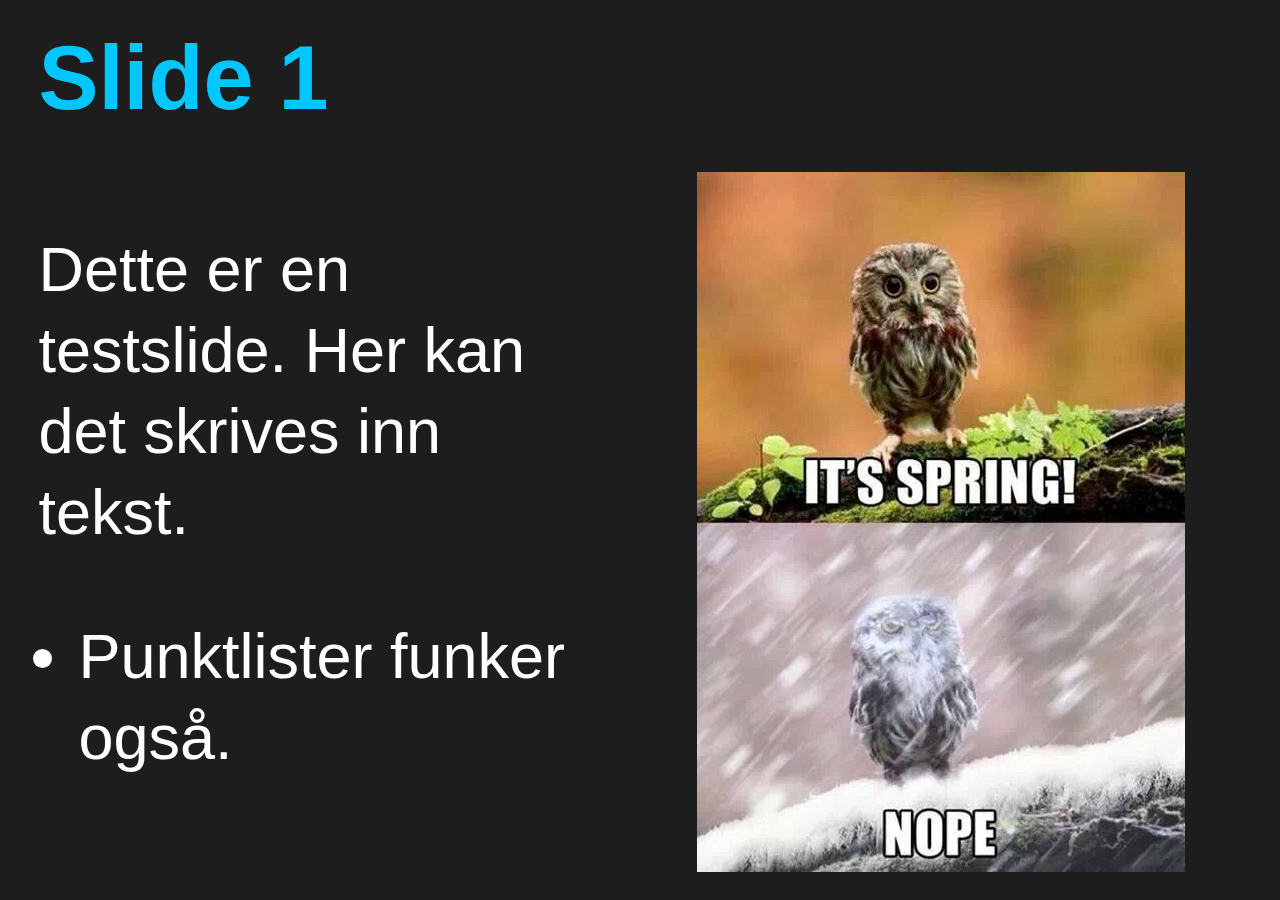
<file: html/slide1.htm>
<!DOCTYPE html>
<html>
<head>
<meta charset="UTF-8">
<title>Infoslides</title>
<link rel="stylesheet" type="text/css" href="templates/dark/dark.css">
</head>

<body>
<h1>Slide 1</h1>
<div id="placeholder_text">
<p>Dette er en testslide. Her kan det skrives inn tekst.</p>
<ul>
	<li>Punktlister funker ogs&aring;.</li>
</ul>
</div>
<div id="placeholder_img">
<img src="images/slides/spring.jpg" alt="Spring">
</div>
</body>

</html>
</file>
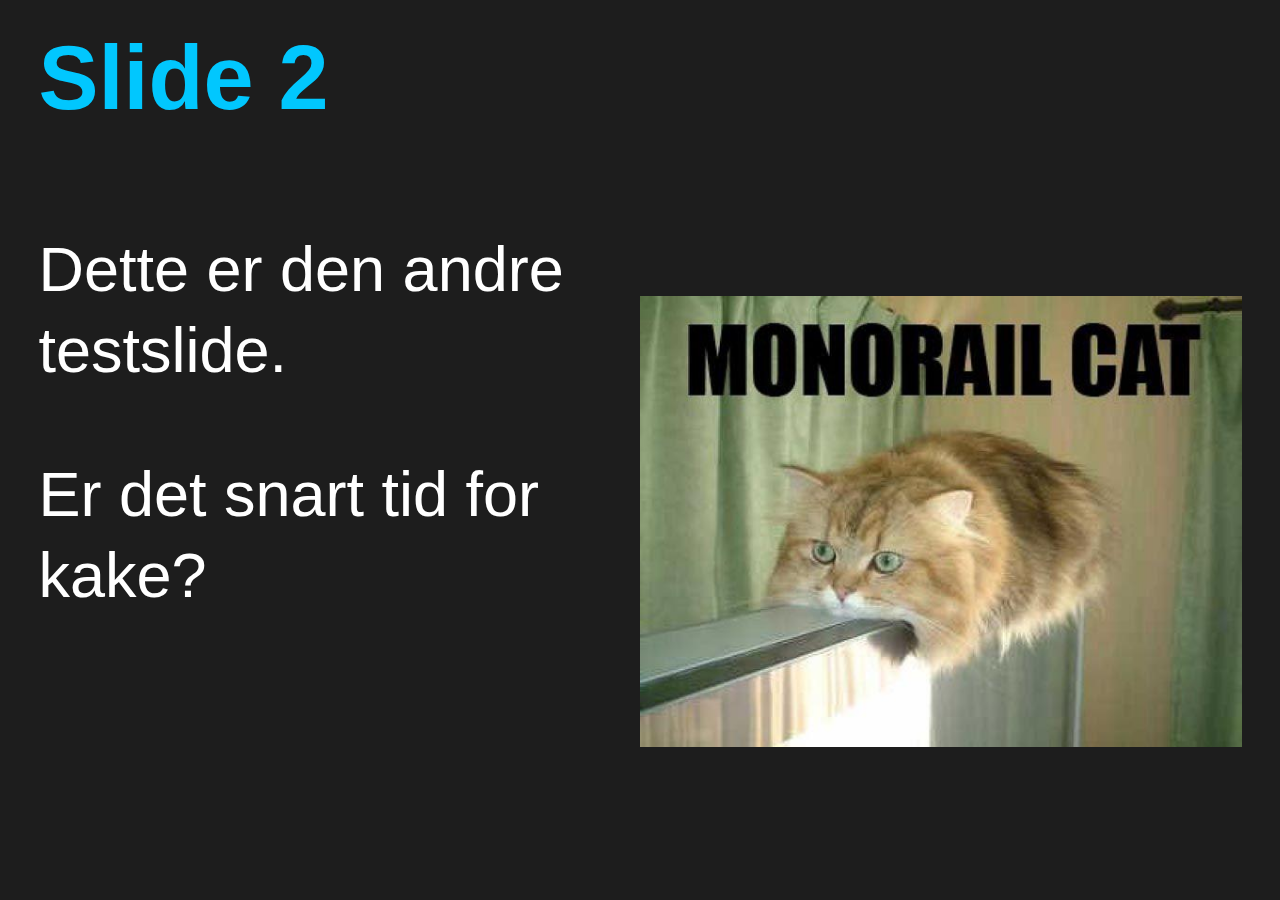
<file: html/slide2.htm>
<!DOCTYPE html>
<html>
<head>
<meta charset="UTF-8">
<title>Infoslides</title>
<link rel="stylesheet" type="text/css" href="templates/dark/dark.css">
</head>

<body>
<h1>Slide 2</h1>
<div id="placeholder_text">
<p>Dette er den andre testslide.</p>
<p>Er det snart tid for kake?</p>
</div>
<div id="placeholder_img">
<img src="images/slides/mono.jpg" alt="Monorail">
</div>
</body>

</html>
</file>
<file: html/templates/dark/dark.css>
html
{
	background-color: #1d1d1d;
	color: white;
	font-size: 100%;
	font-family: Arial, Helvetica, sans-serif;
	margin: 0px;
	padding: 0px;
}

body
{
	margin: 0px;
	padding: 0px;
}

#placeholder_text
{
	height: 79vh;
	width: 44vw;
	float: left;
	margin: 1vh 0.5vw 1vh 3vw;
	font-size: 7vh;
	display: table-cell;
	vertical-align: middle;
	line-height: 9vh;
}

#placeholder_img
{
	height: 79vh;
	width: 47vw;
	float: right;
	margin: 1vh 3vw 1vh 0vw;
	display: flex;
	justify-content: center;
	align-items: center;
}

#placeholder_img img
{
	max-height: 100%;
	max-width: 100%;
}

h1
{
	color: #01c7fe;
	margin: 3vh 3vw;
	padding: 0px;
	font-size: 10vh;
}
</file>
